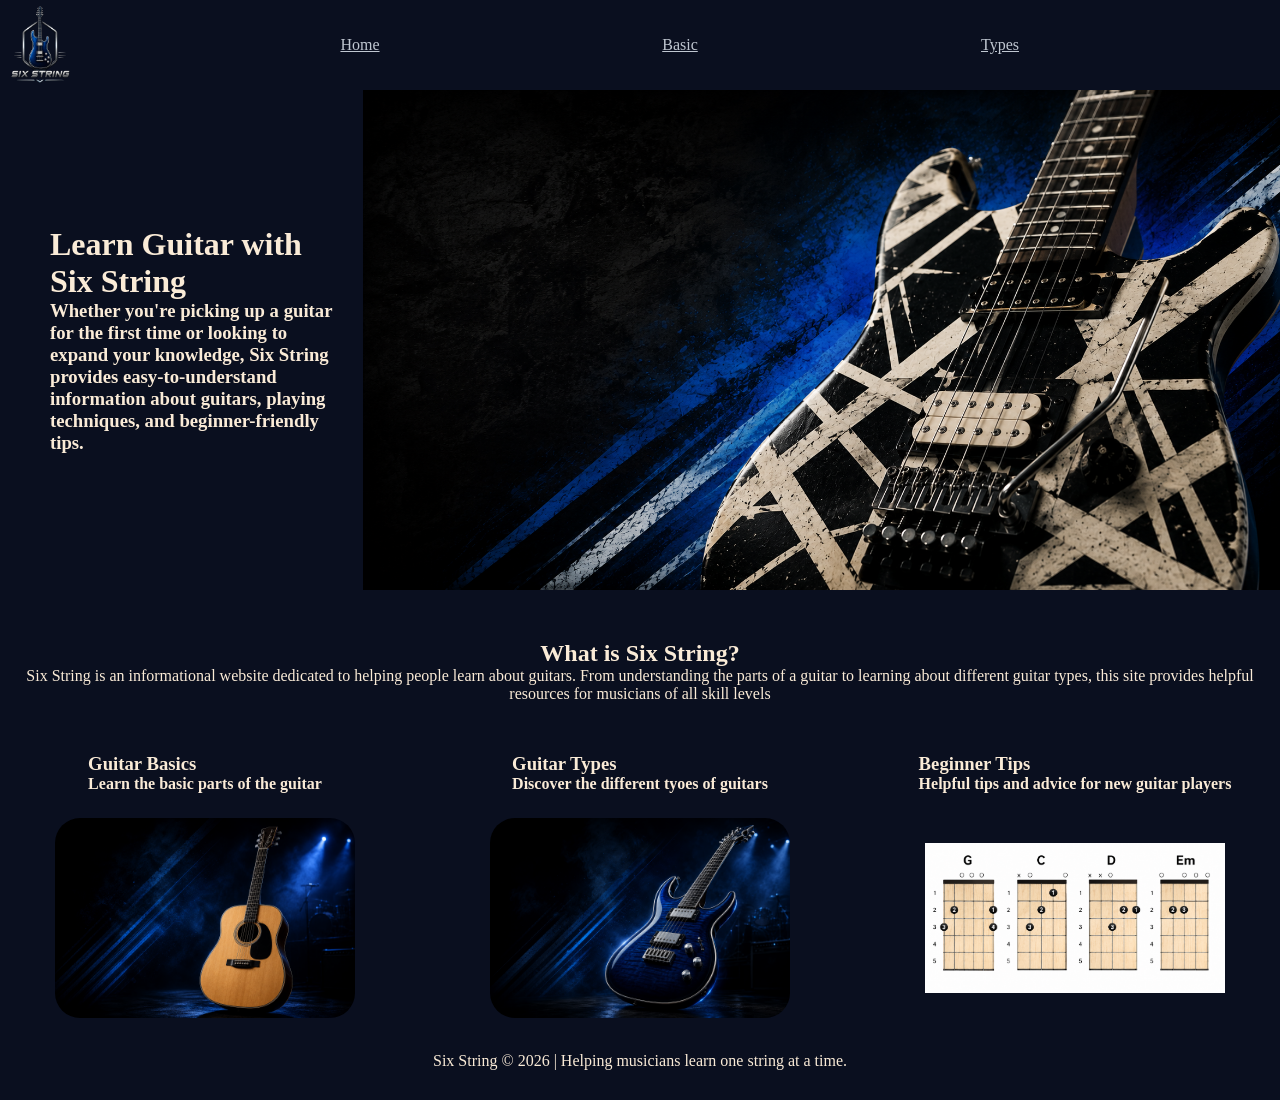
<file: index.html>
<!doctype html>
<html lang="en">
  <head>
    <meta charset="UTF-8" />
    <meta name="viewport" content="width=device-width, initial-scale=1.0" />
    <title>Mr. Hoque's site</title>
    <link href="styles.css" rel="stylesheet" />
  </head>
  <body>
    <header>
      <img src="6_string_items/six_string_logo.png" alt="logo" />
      <nav>
        <a href="index.html">Home</a>
        <a href="basic.html">Basic</a>
        <a href="types.html">Types</a>
      </nav>
    </header>
    <div class="heading">
      <div class="text">
        <h1>Learn Guitar with Six String</h1>
        <h3>
          Whether you're picking up a guitar for the first time or looking to
          expand your knowledge, Six String provides easy-to-understand
          information about guitars, playing techniques, and beginner-friendly
          tips.
        </h3>
      </div>
    </div>
    <section><h1>What is Six String?</h1></section>
    <p>
      Six String is an informational website dedicated to helping people learn
      about guitars. From understanding the parts of a guitar to learning about
      different guitar types, this site provides helpful resources for musicians
      of all skill levels
    </p>
    <div class="section">
      <div class="img1">
        <a href="basic.html" target="_blank">
          <img
            src="6_string_items/types_of_guitar_page/acoustic.png"
            alt="Acoustic Guitar"
          />
        </a>
      </div>
      <div class="img2">
        <a href="types.html" target="_blank">
          <img
            src="6_string_items/types_of_guitar_page/electric.png"
            alt="Electric Guitar"
          />
        </a>
      </div>
      <div class="img3">
        <img src="6_string_items/guitar_basics/guitar.png" alt="Tips" />
      </div>
      <div class="text2">
        <h3>Guitar Basics</h3>
        <h4>Learn the basic parts of the guitar</h4>
      </div>
      <div class="text2">
        <h3>Guitar Types</h3>
        <h4>Discover the different tyoes of guitars</h4>
      </div>
      <div class="text2">
        <h3>Beginner Tips</h3>
        <h4>Helpful tips and advice for new guitar players</h4>
      </div>
    </div>
    <footer>
      <p>Six String © 2026 | Helping musicians learn one string at a time.</p>
    </footer>
  </body>
</html>
</file>
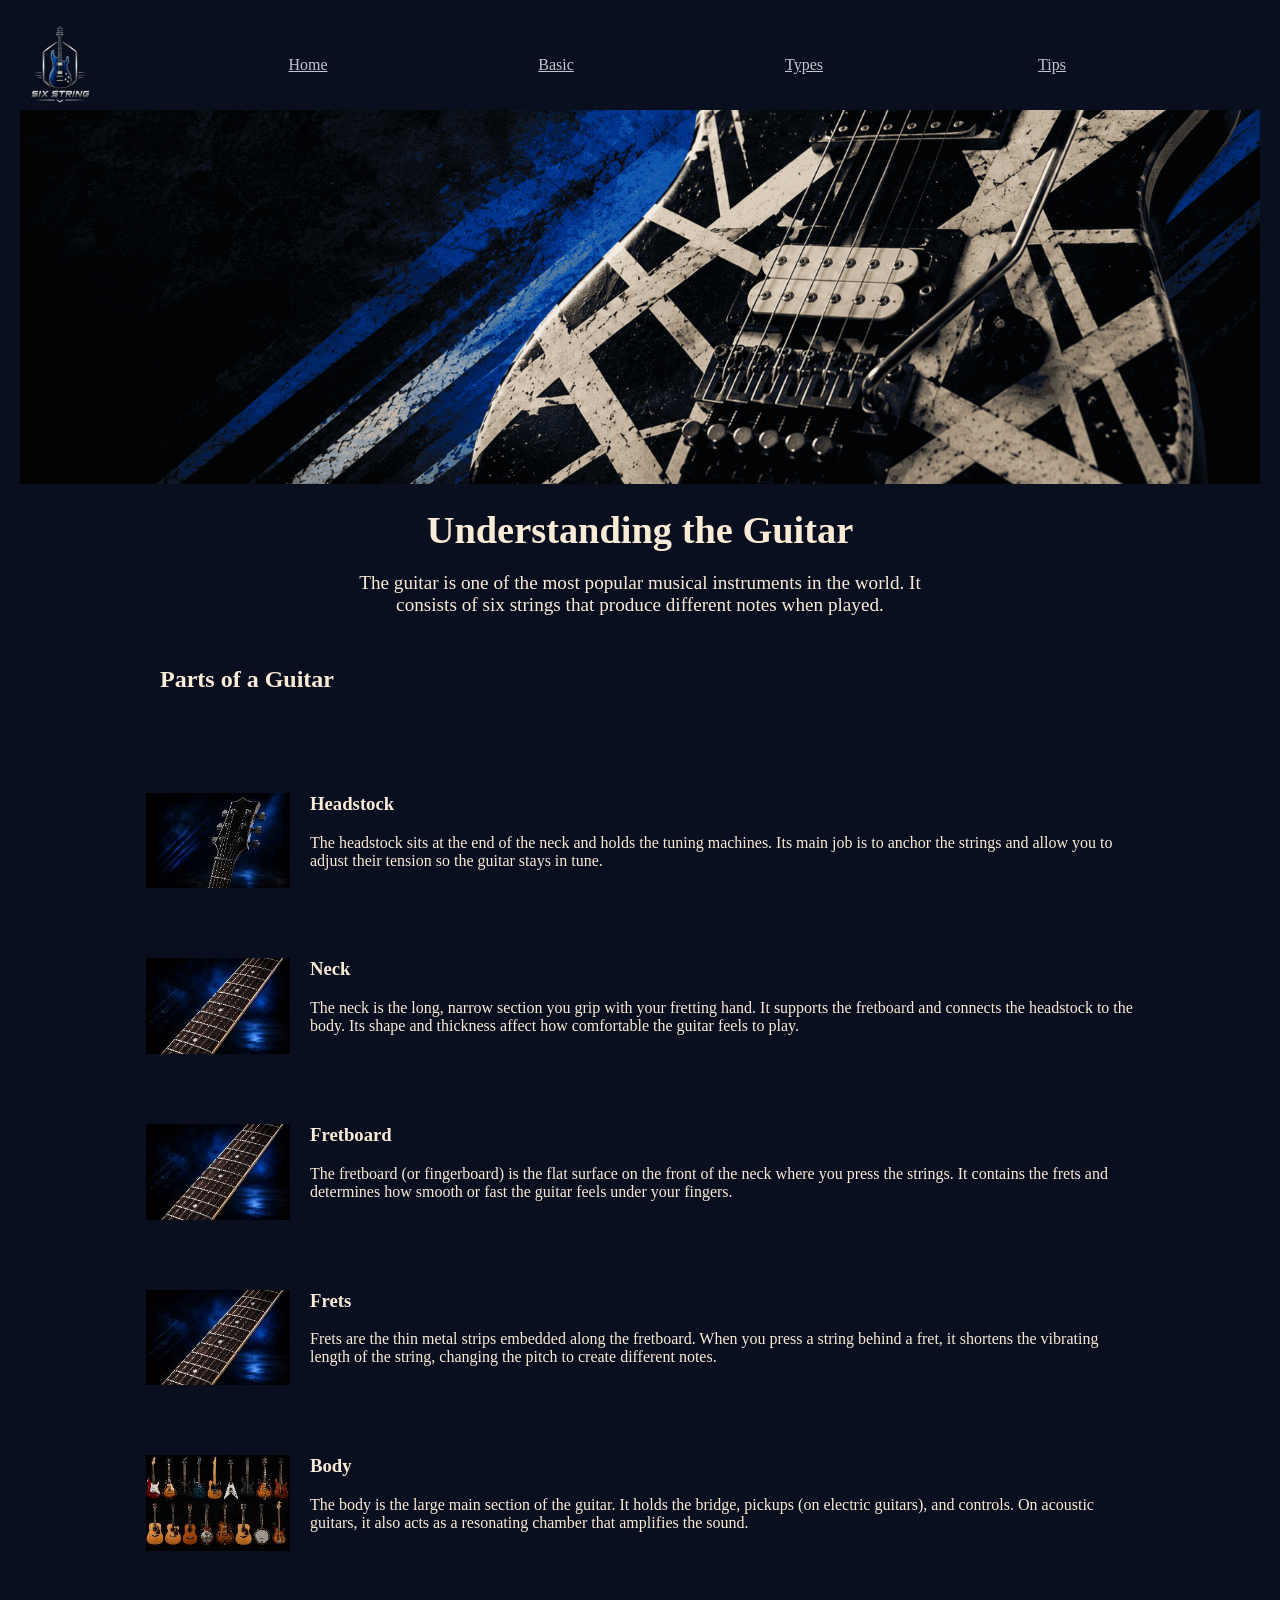
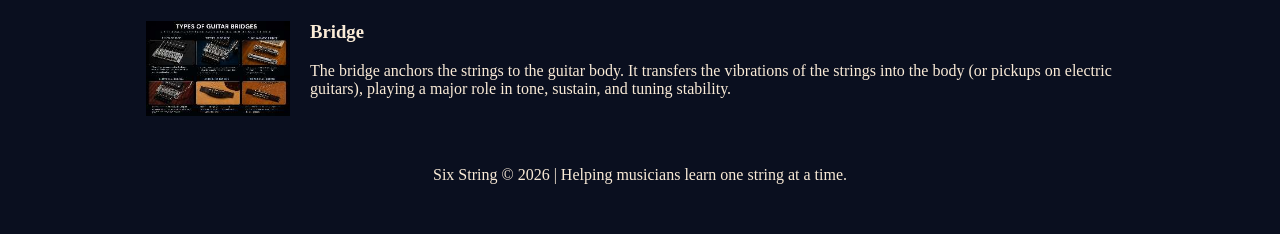
<file: basic.html>
<!doctype html>
<html lang="en">
  <head>
    <meta charset="UTF-8" />
    <meta name="viewport" content="width=device-width, initial-scale=1.0" />
    <title>Mr. Hoque's site</title>
    <link href="styles.css" rel="stylesheet" />
    <link href="basic-styles.css" rel="stylesheet" />
  </head>
  <body>
    <header>
      <img src="6_string_items/six_string_logo.png" alt="logo" />
      <nav>
        <a href="index.html">Home</a>
        <a href="basic.html">Basic</a>
        <a href="types.html">Types</a>
        <a href="tips.html">Tips</a>
      </nav>
    </header>
    <div class="hero">
      <img src="6_string_items\hero-image-cropped.png" alt="guitar" />
    </div>
    <div class="art-header">
      <h1>Understanding the Guitar</h1>
      <p>
        The guitar is one of the most popular musical instruments in the world.
        It consists of six strings that produce different notes when played.
      </p>
    </div>
    <main>
      <h2 id="guitar-parts-heading">Parts of a Guitar</h2>
      <section class="guitar-part">
        <img
          class="part-img"
          src="6_string_items\parts_of_guitar\headstock.png"
          alt="Guitar Headstock"
        />
        <h3>Headstock</h3>
        <p>
          The headstock sits at the end of the neck and holds the tuning
          machines. Its main job is to anchor the strings and allow you to
          adjust their tension so the guitar stays in tune.
        </p>
      </section>
      <section class="guitar-part">
        <img
          class="part-img"
          src="6_string_items\parts_of_guitar\neck.png"
          alt="Guitar Neck"
        />
        <h3>Neck</h3>
        <p>
          The neck is the long, narrow section you grip with your fretting hand.
          It supports the fretboard and connects the headstock to the body. Its
          shape and thickness affect how comfortable the guitar feels to play.
        </p>
      </section>
      <section class="guitar-part">
        <img
          class="part-img"
          src="6_string_items\parts_of_guitar\neck.png"
          alt="Guitar Fretboard"
        />
        <h3>Fretboard</h3>
        <p>
          The fretboard (or fingerboard) is the flat surface on the front of the
          neck where you press the strings. It contains the frets and determines
          how smooth or fast the guitar feels under your fingers.
        </p>
      </section>
      <section class="guitar-part">
        <img
          class="part-img"
          src="6_string_items\parts_of_guitar\neck.png"
          alt="Guitar Frets"
        />
        <h3>Frets</h3>
        <p>
          Frets are the thin metal strips embedded along the fretboard. When you
          press a string behind a fret, it shortens the vibrating length of the
          string, changing the pitch to create different notes.
        </p>
      </section>
      <section class="guitar-part">
        <img
          class="part-img"
          src="6_string_items\parts_of_guitar\body.png"
          alt="Guitar Body"
        />
        <h3>Body</h3>
        <p>
          The body is the large main section of the guitar. It holds the bridge,
          pickups (on electric guitars), and controls. On acoustic guitars, it
          also acts as a resonating chamber that amplifies the sound.
        </p>
      </section>
      <section class="guitar-part">
        <img
          class="part-img"
          src="6_string_items\parts_of_guitar\bridges.png"
          alt="Guitar Bridge"
        />
        <h3>Bridge</h3>
        <p>
          The bridge anchors the strings to the guitar body. It transfers the
          vibrations of the strings into the body (or pickups on electric
          guitars), playing a major role in tone, sustain, and tuning stability.
        </p>
      </section>
    </main>
    <footer>
      <p>Six String © 2026 | Helping musicians learn one string at a time.</p>
    </footer>
  </body>
</html>
</file>
<file: styles.css>
* {
  margin: 0;
  padding: 0;
}

body {
  background: #0a0f1f;
  min-height: 100%;
}

header img {
  max-width: 80px;
  border-radius: 50%;
  overflow: hidden;
}

header {
  background-size: cover;
  display: flex;
}

nav {
  display: flex;
  background-color: #0a0f1f;
  justify-content: space-evenly;
  align-items: center;
  grid-column: 1/-1;
  height: 90px;
  width: 100%;
}

nav a {
  display: flex;
  align-items: center;
  justify-content: center;
  min-width: 80px;
  height: 50px;
  color: #c0c7d1;
}

nav a:hover {
  background: #c0c7d1;
  color: antiquewhite;
  border-radius: 25px;
}

.heading {
  background: url(6_string_items/hero_image.png) no-repeat;
  background-position: 100%;
  background-size: contain;
  height: 500px;
  width: 100%;
  color: antiquewhite;
  display: flex;
  justify-content: flex-start;
  align-items: center;
  padding-left: 20px;
}

.heading h1,
.heading h3 {
  width: fit-content;
  text-align: left;
}

.text {
  display: flex;
  flex-direction: column;
  align-items: center;
  width: fit-content;
  max-width: 300px;
  padding-left: 30px;
  border: 5px #007bff;
}

section {
  color: antiquewhite;
  text-align: center;
  padding-top: 50px;
}

section h4 {
  margin: 0, auto;
}

.section {
  display: grid;
  grid-template-columns: repeat(3, 1fr);
  grid-template-rows: 1fr, 1fr;
  gap: 25px;
  justify-items: center;
}

.section img {
  width: 100%;
  max-width: 300px;
  height: 200px;
  object-fit: contain;
  border: 4px #007bff;
  border-radius: 25px;
  transition: transform 0.3s ease;
}

.text2 {
  padding-top: 50px;
  color: antiquewhite;
  grid-row: 1/3;
}

p {
  color: antiquewhite;
  text-align: center;
  margin: 0, auto;
}

footer {
  padding: 30px;
}
</file>
<file: basic-styles.css>
body{
    padding: 20px;
}

.hero{
    max-width: 100%;
}
.hero img{
    max-width: 100%;
}

.art-header{
    margin: 20px auto;
    max-width: 600px;
    font-size: 1.2em;
}

.art-header h1{
    color: antiquewhite;
    text-align: center;
    margin-bottom: 20px;
    
}

#guitar-parts-heading{
    color: antiquewhite;
    width: fit-content;
    margin: 50px auto;
    width: 960px;
    max-width: 95%;
}

.guitar-part{
    display: grid;
    grid-template-columns: 150px 1fr;
    margin: auto;
    margin-bottom: 20px;
    max-width: 1000px;
}
.guitar-part p, .guitar-part h3{
    text-align: left;
    margin-left: 20px;
}

.part-img{
    grid-row: 1/3;
    width: 96%;
    margin: 0px 4%;
    align-self: center;
}

@media screen and (max-width:1100px) {
    #guitar-parts-heading{
        margin: 50px 30px;
    }
}
</file>
